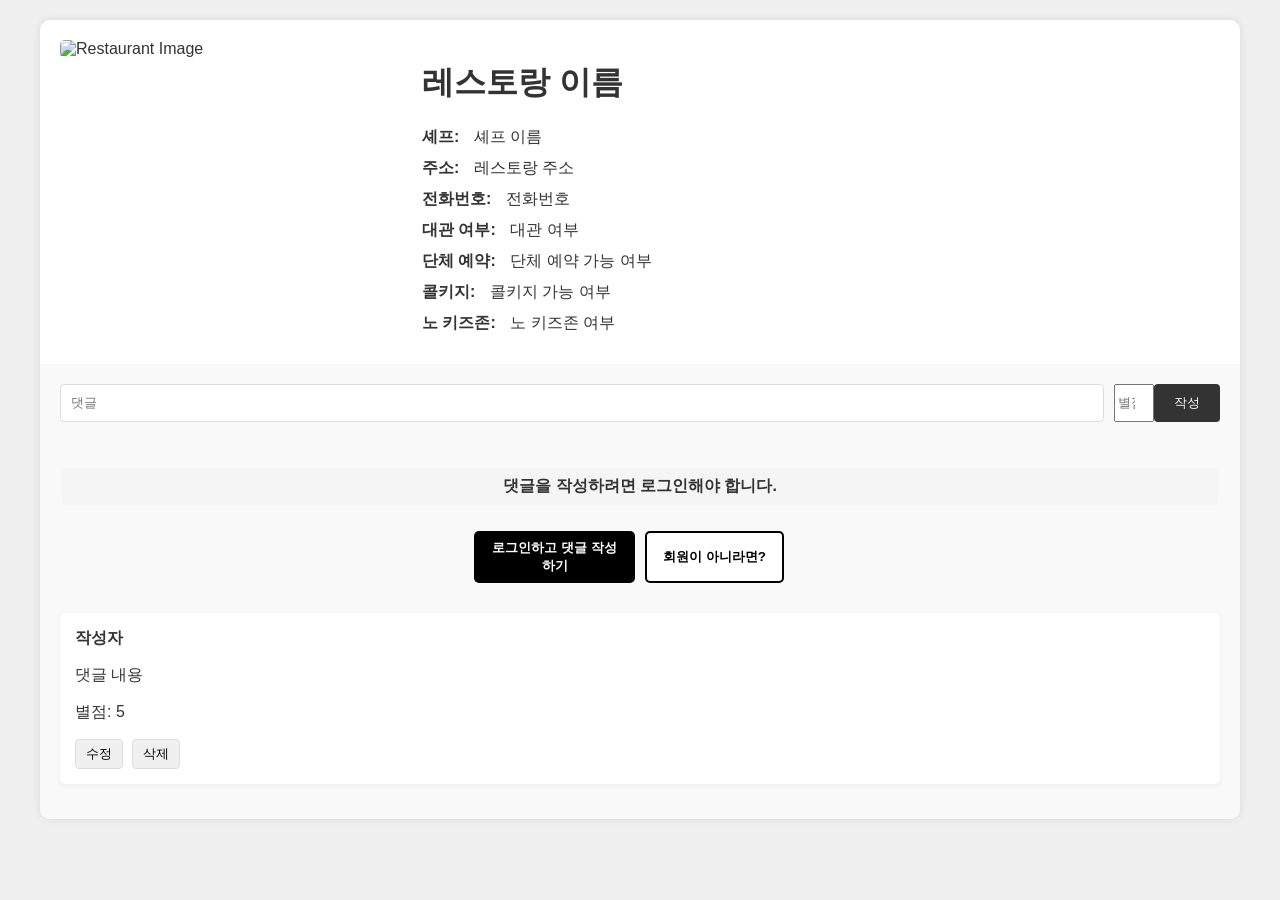
<file: src/main/resources/templates/detail.html>
<!DOCTYPE html>
<html xmlns:th="http://www.thymeleaf.org"
      xmlns:sec="http://www.thymeleaf.org/extras/spring-security">
  <head>
    <link rel="icon" href="/wbc_logo.png" type="image/x-icon">
    <meta charset="UTF-8">
    <meta name="viewport" content="width=device-width, initial-scale=1.0">
    <title>WBC</title>
    <link rel="stylesheet" th:href="@{/css/header.css}">
    <style>
      body {
          font-family: 'Nanum Gothic', sans-serif;
          background-color: #f0f0f0;
          margin: 0;
          padding: 20px;
          color: #333;
      }
      .container {
          max-width: 1200px;
          margin: 0 auto;
          background-color: white;
          border-radius: 10px;
          box-shadow: 0 0 10px rgba(0,0,0,0.1);
          overflow: hidden;
      }
      .restInfo {
          display: flex;
          padding: 20px;
      }
      .photo-gallery {
          width: 30%;
          margin-right: 20px;
      }
      .main-photo {
          width: 100%;
          height: 300px;
          object-fit: cover;
          border-radius: 5px;
      }
      .restaurant-info {
          width: 70%;
      }
      .info-item {
          margin-bottom: 10px;
      }
      .info-label {
          font-weight: bold;
          margin-right: 10px;
      }
      .comments-section {
          padding: 20px;
          background-color: #f9f9f9;
      }
      .comment {
          background-color: white;
          border-radius: 5px;
          padding: 15px;
          margin-bottom: 15px;
          box-shadow: 0 2px 5px rgba(0,0,0,0.05);
      }
      .comment-header {
          display: flex;
          justify-content: space-between;
          margin-bottom: 10px;
      }
      .comment-author {
          font-weight: bold;
      }
      .comment-date {
          color: #777;
      }
      @media (max-width: 768px) {
          .header {
              flex-direction: column;
          }
          .photo-gallery, .restaurant-info {
              width: 100%;
              margin-right: 0;
              margin-bottom: 20px;
          }
      }
      .comment-form {
          display: flex;
          margin-bottom: 20px;
      }
      .comment-form form {
          display: flex;
          width: 100%;
      }
      .comment-form input[type="text"] {
          flex-grow: 1;
          margin-right: 10px;
          padding: 10px;
          border: 1px solid #ddd;
          border-radius: 4px;
      }
      .comment-form button {
          padding: 10px 20px;
          background-color: #333;
          color: white;
          border: none;
          border-radius: 4px;
          cursor: pointer;
          transition: background-color 0.3s;
      }
      .comment-form button:hover {
          background-color: #555;
      }
      .comment-actions {
          margin-top: 10px;
      }
      .comment-actions button {
          padding: 5px 10px;
          margin-right: 5px;
          background-color: #f0f0f0;
          border: 1px solid #ddd;
          border-radius: 4px;
          cursor: pointer;
      }
      .comment-actions button:hover {
          background-color: #e0e0e0;
      }
      .edit-mode textarea {
          width: 100%;
          margin-bottom: 10px;
          padding: 8px;
          border: 1px solid #ddd;
          border-radius: 4px;
      }
    </style>
  </head>
  <body>
  <th:block th:replace="~{header :: header}"></th:block>
    <div class="container">
      <div class="restInfo">
        <div class="photo-gallery">
          <img th:src="${restaurant.restImg}" alt="Restaurant Image" class="main-photo" id="mainPhoto">
        </div>
        <div class="restaurant-info">
          <h1 th:text="${restaurant.restName}">레스토랑 이름</h1>
          <div class="info-item">
            <span class="info-label">셰프:</span>
            <span th:text="${restaurant.chef.chefName}">셰프 이름</span>
          </div>
          <div class="info-item">
            <span class="info-label">주소:</span>
            <span th:text="${restaurant.address.city} + ' ' + ${restaurant.address.street} + ' ' + ${restaurant.address.zipcode}">레스토랑 주소</span>
          </div>
          <div class="info-item">
            <span class="info-label">전화번호:</span>
            <span th:text="${restaurant.restPhone}">전화번호</span>
          </div>
          <div class="info-item">
            <span class="info-label">대관 여부:</span>
            <span th:text="${restaurant.restRental ? '가능' : '불가능'}">대관 여부</span>
          </div>
          <div class="info-item">
            <span class="info-label">단체 예약:</span>
            <span th:text="${restaurant.groupReservation ? '가능' : '불가능'}">단체 예약 가능 여부</span>
          </div>
          <div class="info-item">
            <span class="info-label">콜키지:</span>
            <span th:text="${restaurant.corkage ? '가능' : '불가능'}">콜키지 가능 여부</span>
          </div>
          <div class="info-item">
            <span class="info-label">노 키즈존:</span>
            <span th:text="${restaurant.noKidsZone ? '예' : '아니오'}">노 키즈존 여부</span>
          </div>
        </div>
      </div>
      <div class="comments-section">
        <!-- 로그인한 경우에만 댓글 입력 폼 보이기 -->
        <div class="comment-form" th:if="${#authorization.expression('isAuthenticated()')}">
          <form id="commentForm">
            <input type="text" name="commContent" placeholder="댓글" required>
            <input type="number" name="commStar" placeholder="별점" min="1" max="5" required>
            <button type="submit">작성</button>
          </form>
        </div>
        <!-- 비회원일 경우, 로그인 유도 메시지 표시 -->
        <div class="comment-form" th:unless="${#authorization.expression('isAuthenticated()')}"
             style="display: flex; flex-direction: column; align-items: center; gap: 10px; padding: 10px;">
          <p style="background: #f5f5f5; color: #333; font-weight: bold; padding: 8px;
              border-radius: 5px; text-align: center; width: 100%;">
            댓글을 작성하려면 로그인해야 합니다.
          </p>
          <div style="display: flex; gap: 10px;">
            <!-- 로그인 버튼 -->
            <form action="/users/login" method="get">
              <button type="submit"
                      style="background: black; color: white; border: none; padding: 8px 16px;
                           border-radius: 5px; cursor: pointer; font-weight: bold;">
                로그인하고 댓글 작성하기
              </button>
            </form>
            <!-- 회원가입 버튼 -->
            <form action="/users/sign-up" method="get">
              <button type="submit"
                      style="background: white; color: black; border: 2px solid black; padding: 8px 16px;
                           border-radius: 5px; cursor: pointer; font-weight: bold;">
                회원이 아니라면?
              </button>
            </form>
          </div>
        </div>

        <!-- 댓글 리스트 -->
        <div id="commentList">
          <div th:each="comment : ${restaurant.comments}" class="comment" th:data-comment-id="${comment.commId}">
            <div class="comment-header">
              <span class="comment-author" th:text="${comment.user.userName}">작성자</span>
            </div>
            <p class="comment-content" th:text="${comment.commContent}">댓글 내용</p>
            <p class="comment-star" th:text="'별점: ' + ${comment.commStar}">별점: 5</p>
            <div class="comment-actions"
                 th:if="${#authorization.expression('isAuthenticated()') and #authentication.principal.userId == comment.user.userId}">
              <button onclick="editComment(this)" class="edit-btn">수정</button>
              <button onclick="deleteComment(this)" class="delete-btn">삭제</button>
            </div>
          </div>
        </div>
      </div>
    </div>
    <script th:inline="javascript">
      const restId = [[${restaurant.restId}]];
      const currentUserId = [[${#authentication.principal.userId}]];

      document.getElementById('commentForm').addEventListener('submit', function(e) {
          e.preventDefault();

          const formData = {
              commContent: this.querySelector('[name="commContent"]').value,
              commStar: this.querySelector('[name="commStar"]').value,
              restId: restId
          };

          fetch('/replies', {
              method: 'POST',
              headers: {
                  'Content-Type': 'application/json'
              },
              body: JSON.stringify(formData)
          })
          .then(response => {
              if (response.ok) {
                  location.reload();
              } else {
                  alert('댓글 작성에 실패했습니다.');
              }
          })
          .catch(error => {
              console.error('Error:', error);
              alert('오류가 발생했습니다.');
          });
      });

      function editComment(btn) {
          const commentDiv = btn.closest('.comment');
          const commentId = commentDiv.dataset.commentId;
          const contentP = commentDiv.querySelector('.comment-content');
          const starP = commentDiv.querySelector('.comment-star');
          const currentContent = contentP.textContent;
          const currentStar = starP.textContent.split(': ')[1];

          commentDiv.innerHTML = `
              <div class="edit-mode">
                  <textarea>${currentContent}</textarea>
                  <input type="number" value="${currentStar}" min="1" max="5">
                  <button onclick="saveEdit(this, '${commentId}')">저장</button>
                  <button onclick="cancelEdit(this)">취소</button>
              </div>
          `;
      }

      function saveEdit(btn, commentId) {
          const editDiv = btn.closest('.edit-mode');
          const newContent = editDiv.querySelector('textarea').value;
          const newStar = editDiv.querySelector('input[type="number"]').value;

          const formData = {
              commContent: newContent,
              commStar: newStar
          };

          fetch(`/replies/${commentId}`, {
              method: 'PUT',
              headers: {
                  'Content-Type': 'application/json'
              },
              body: JSON.stringify(formData)
          })
          .then(response => {
              if (response.ok) {
                  location.reload();
              } else {
                  alert('댓글 수정에 실패했습니다.');
              }
          })
          .catch(error => {
              console.error('Error:', error);
              alert('오류가 발생했습니다.');
          });
      }

      function cancelEdit(btn) {
          location.reload();
      }

      function deleteComment(btn) {
          if (!confirm('정말로 이 댓글을 삭제하시겠습니까?')) {
              return;
          }

          const commentDiv = btn.closest('.comment');
          const commentId = commentDiv.dataset.commentId;

          fetch(`/replies/${commentId}`, {
              method: 'DELETE'
          })
          .then(response => {
              if (response.ok) {
                  location.reload();
              } else {
                  alert('댓글 삭제에 실패했습니다.');
              }
          })
          .catch(error => {
              console.error('Error:', error);
              alert('오류가 발생했습니다.');
          });
      }
    </script>
  </body>
</html>
</file>
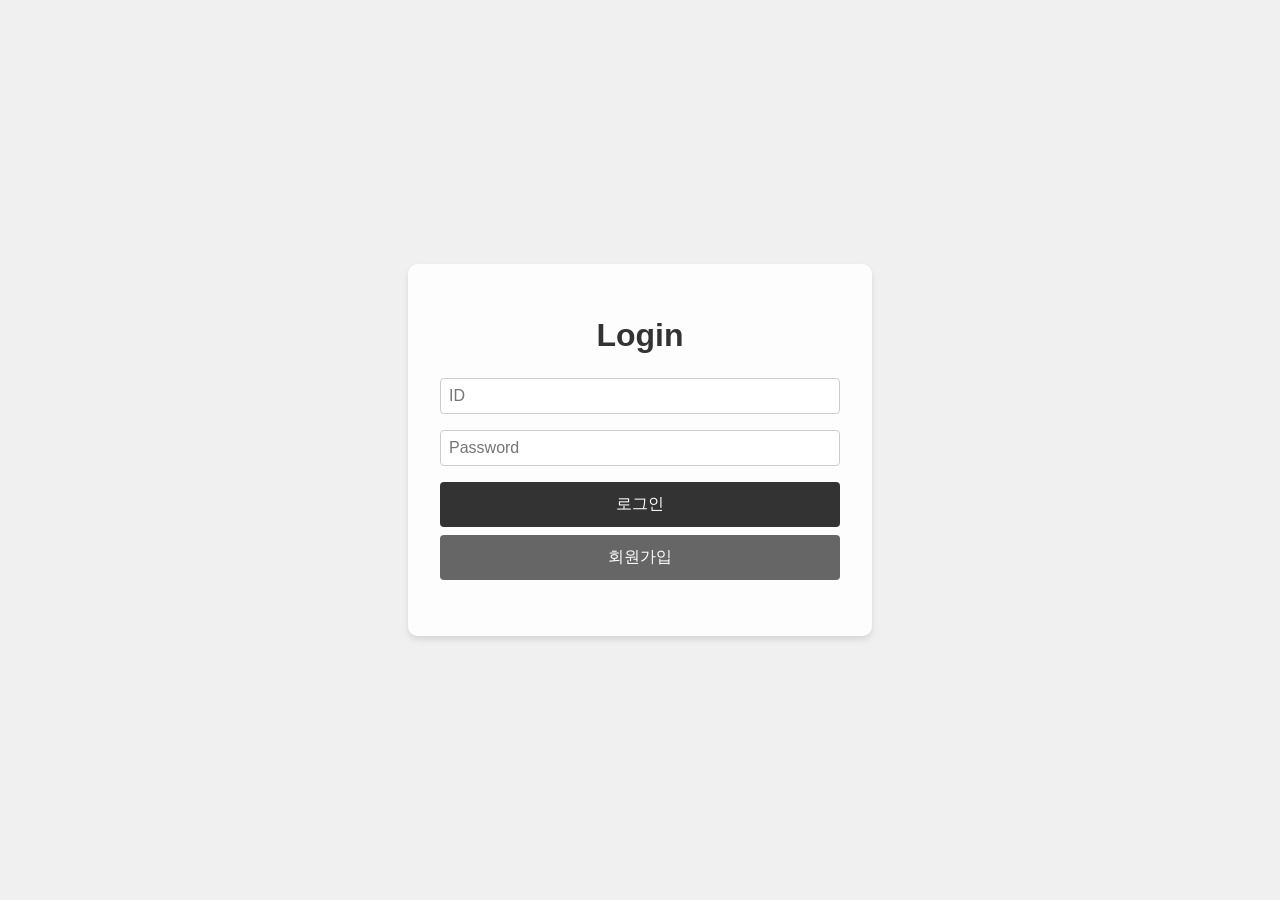
<file: src/main/resources/templates/login.html>
<!DOCTYPE html>
<html lang="ko" xmlns:th="http://www.thymeleaf.org">
  <head>
    <link rel="icon" href="/wbc_logo.png" type="image/x-icon">
    <meta charset="UTF-8">
    <meta name="viewport" content="width=device-width, initial-scale=1.0">
    <title>WBC</title>
    <style>
      body {
          font-family: 'Nanum Gothic', sans-serif;
          background-color: #f0f0f0;
          margin: 0;
          padding: 0;
          display: flex;
          justify-content: center;
          align-items: center;
          height: 100vh;
          background-image: url('https://via.placeholder.com/1920x1080.png?text=Black+and+White+Kitchen');
          background-size: cover;
          background-position: center;
      }
      .login-container {
          background-color: rgba(255, 255, 255, 0.9);
          padding: 2rem;
          border-radius: 10px;
          box-shadow: 0 4px 6px rgba(0, 0, 0, 0.1);
          max-width: 400px;
          width: 100%;
      }
      h1 {
          text-align: center;
          color: #333;
          margin-bottom: 1.5rem;
      }
      form {
          display: flex;
          flex-direction: column;
      }
      input {
          margin-bottom: 1rem;
          padding: 0.5rem;
          border: 1px solid #ccc;
          border-radius: 4px;
          font-size: 1rem;
      }
      button {
          background-color: #333;
          color: white;
          padding: 0.75rem;
          border: none;
          border-radius: 4px;
          font-size: 1rem;
          cursor: pointer;
          transition: background-color 0.3s ease;
          margin-bottom: 0.5rem;
      }
      button:hover {
          background-color: #555;
      }
      .signup-button {
          background-color: #666;
          color: white;
      }
      .signup-button:hover {
          background-color: #888;
      }
      .error-message {
          color: #ff0000;
          text-align: center;
          margin-top: 1rem;
      }
    </style>
  </head>
  <body>
    <div class="login-container">
      <h1>Login</h1>
      <form th:action="@{/users/login}" method="post">
        <input type="text" name="username" placeholder="ID" required>
        <input type="password" name="password" placeholder="Password" required>
        <button type="submit">로그인</button>
      </form>
      <a th:href="@{/users/sign-up}">
        <button class="signup-button" style="width: 100%;">회원가입</button>
      </a>
<!--  세큐리티 설정필요함    -->
      <p th:if="${session.errorMessage}" class="error-message">

      </p>
    </div>
  </body>
</html>
</file>
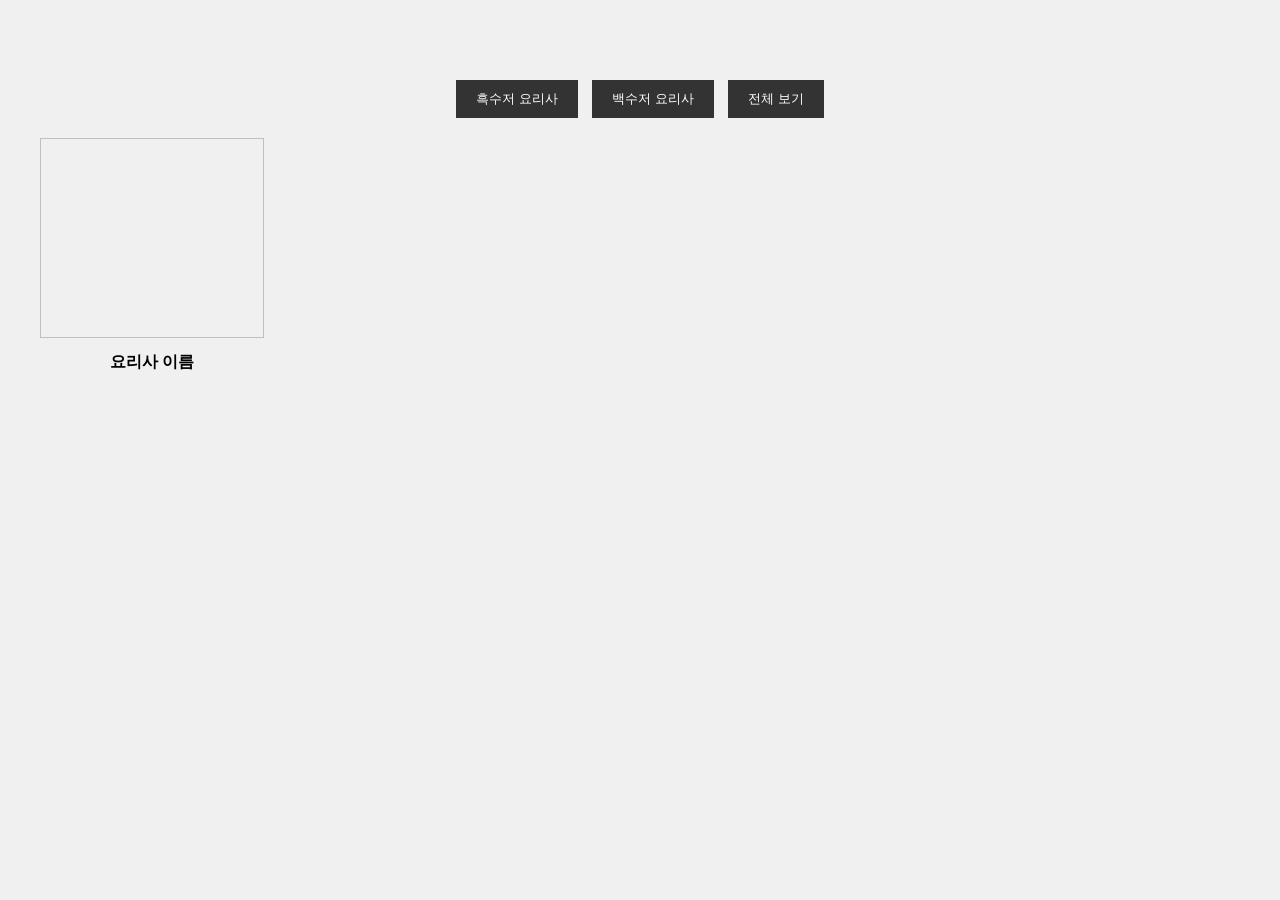
<file: src/main/resources/templates/main.html>
<!DOCTYPE html>
<html xmlns:th="http://www.thymeleaf.org"
      xmlns:sec="http://www.thymeleaf.org/extras/spring-security">
  <head>
    <link rel="icon" href="/wbc_logo.png" type="image/x-icon">
    <meta charset="UTF-8">
    <meta name="viewport" content="width=device-width, initial-scale=1.0">
    <title>WBC</title>
    <link rel="stylesheet" th:href="@{/css/header.css}">
    <style>
      body {
          font-family: 'Nanum Gothic', sans-serif;
          background-color: #f0f0f0;
          margin: 0;
          padding: 20px;
      }
      .container {
          max-width: 1200px;
          margin: 0 auto;
          margin-top: 60px;
      }
      h1 {
          text-align: center;
          color: #333;
      }
      .toggle-container {
          text-align: center;
          margin-bottom: 20px;
      }
      .toggle-btn {
          background-color: #333;
          color: white;
          border: none;
          padding: 10px 20px;
          cursor: pointer;
          transition: background-color 0.3s;
          margin: 0 5px;
      }
      .toggle-btn:hover {
          background-color: #555;
      }
      .chef-grid {
          display: grid;
          grid-template-columns: repeat(auto-fill, minmax(200px, 1fr));
          gap: 20px;
      }
      .chef-card {
          background-color: white;
          border-radius: 10px;
          overflow: hidden;
          box-shadow: 0 4px 6px rgba(0, 0, 0, 0.1);
          cursor: pointer;
          transition: transform 0.3s;
          border: 3px solid transparent; /* 기본 테두리 추가 */
      }
      .chef-card:hover {
          transform: translateY(-5px);
      }
      .chef-card.border-B {
          border-color: black;
      }
      .chef-card.border-W {
          border-color: white;
          box-shadow: 0 0 0 1px #ccc;
      }
      .chef-image {
          width: 100%;
          height: 200px;
          object-fit: cover;
      }
      .chef-name {
          padding: 10px;
          text-align: center;
          font-weight: bold;
      }
      .modal {
          display: none;
          position: fixed;
          z-index: 1;
          left: 0;
          top: 0;
          width: 100%;
          height: 100%;
          background-color: rgba(0,0,0,0.4);
      }
      .modal-content {
          background-color: #fefefe;
          margin: 15% auto;
          padding: 20px;
          border: 1px solid #888;
          width: 80%;
          max-width: 600px;
          border-radius: 10px;
      }
      .close {
          color: #aaa;
          float: right;
          font-size: 28px;
          font-weight: bold;
          cursor: pointer;
      }
      .close:hover {
          color: #000;
      }
    </style>
  </head>
    <body>
    <th:block th:replace="~{header :: header}"></th:block>

    <div class="container">
      <div class="toggle-container">
        <button id="toggleBlackBtn" class="toggle-btn">흑수저 요리사</button>
        <button id="toggleWhiteBtn" class="toggle-btn">백수저 요리사</button>
        <button id="toggleAllBtn" class="toggle-btn">전체 보기</button>
      </div>

      <div id="chefGrid" class="chef-grid">
        <div th:each="chef : ${chefs}" th:class="${'chef-card ' + chef.chefCategory}" th:data-chef-id="${chef.chefId}">
          <img th:src="${chef.chefImage}"
               th:alt="${chef.chefName}" class="chef-image">
          <div class="chef-name" th:text="${chef.chefName}">요리사 이름</div>
        </div>
      </div>
    </div>

    <!-- 레스토랑 모달 -->
    <div id="restaurantModal" class="modal">
      <div class="modal-content">
        <span class="close">&times;</span>
        <h2 id="modalChefName"></h2>
        <ul id="restaurantList"></ul>
      </div>
    </div>

    <script th:inline="javascript">
      const modal = document.getElementById('restaurantModal');
      const modalChefName = document.getElementById('modalChefName');
      const restaurantList = document.getElementById('restaurantList');
      const closeBtn = document.querySelector('.close');
      const toggleBlackBtn = document.getElementById('toggleBlackBtn');
      const toggleWhiteBtn = document.getElementById('toggleWhiteBtn');
      const toggleAllBtn = document.getElementById('toggleAllBtn');

      document.addEventListener("DOMContentLoaded", () => {
          setupToggleButtons();
          setupChefCardListeners();
      });

      function setupToggleButtons() {
          toggleBlackBtn.addEventListener('click', () => filterChefs('B'));
          toggleWhiteBtn.addEventListener('click', () => filterChefs('W'));
          toggleAllBtn.addEventListener('click', () => filterChefs('all'));
      }

        function setupChefCardListeners() {
            const chefCards = document.querySelectorAll('.chef-card');
            chefCards.forEach(card => {
                card.addEventListener('click', () => {
                    const chefId = card.getAttribute('data-chef-id');
                    const chefName = card.querySelector('.chef-name').textContent;
                    showRestaurants(chefId, chefName);
                });
            });
        }

      function filterChefs(category) {
          const cards = document.querySelectorAll('.chef-card');
          cards.forEach(card => {
              if (category === 'all' || card.classList.contains(category)) {
                  card.style.display = 'block';
              } else {
                  card.style.display = 'none';
              }
          });
      }

      function showRestaurants(chefId, chefName) {
          modalChefName.textContent = `${chefName}의 식당`;
          restaurantList.innerHTML = '';

          fetch(`/api/restaurants/chef/${chefId}`)
              .then(response => response.json())
              .then(data => {
                  const restaurants = data.content;  // 'content' 속성에 레스토랑 데이터가 들어있음
                  console.log(restaurants); // 배열 확인

                  if (restaurants.length === 0) {
                      const li = document.createElement('li');
                      li.textContent = '등록된 식당이 없습니다.';
                      restaurantList.appendChild(li);
                  } else {
                      restaurants.forEach(restaurant => {
                          const li = document.createElement('li');

                          // <a> 태그로 레스토랑 이름을 링크로 만들어줌
                          const link = document.createElement('a');
                          link.href = `/restaurants/${restaurant.restId}`;  // 링크 경로
                          link.textContent = restaurant.restName;  // 레스토랑 이름

                          li.appendChild(link);  // <li> 안에 <a> 태그 추가
                          restaurantList.appendChild(li);  // <ul> 또는 <ol>에 <li> 추가
                      });
                  }
                  modal.style.display = 'block';
              })
              .catch(error => {
                  console.error('레스토랑 정보를 불러오는 중 오류 발생:', error);
                  const li = document.createElement('li');
                  li.textContent = '등록된 식당이 없습니다.';
                  restaurantList.appendChild(li);
                  modal.style.display = 'block';
              });
      }

      if (closeBtn) {
          closeBtn.addEventListener('click', () => {
              modal.style.display = 'none';
          });
      }

      window.addEventListener('click', (event) => {
          if (event.target === modal) {
              modal.style.display = 'none';
          }
      });
    </script>
  </body>
</html>
</file>
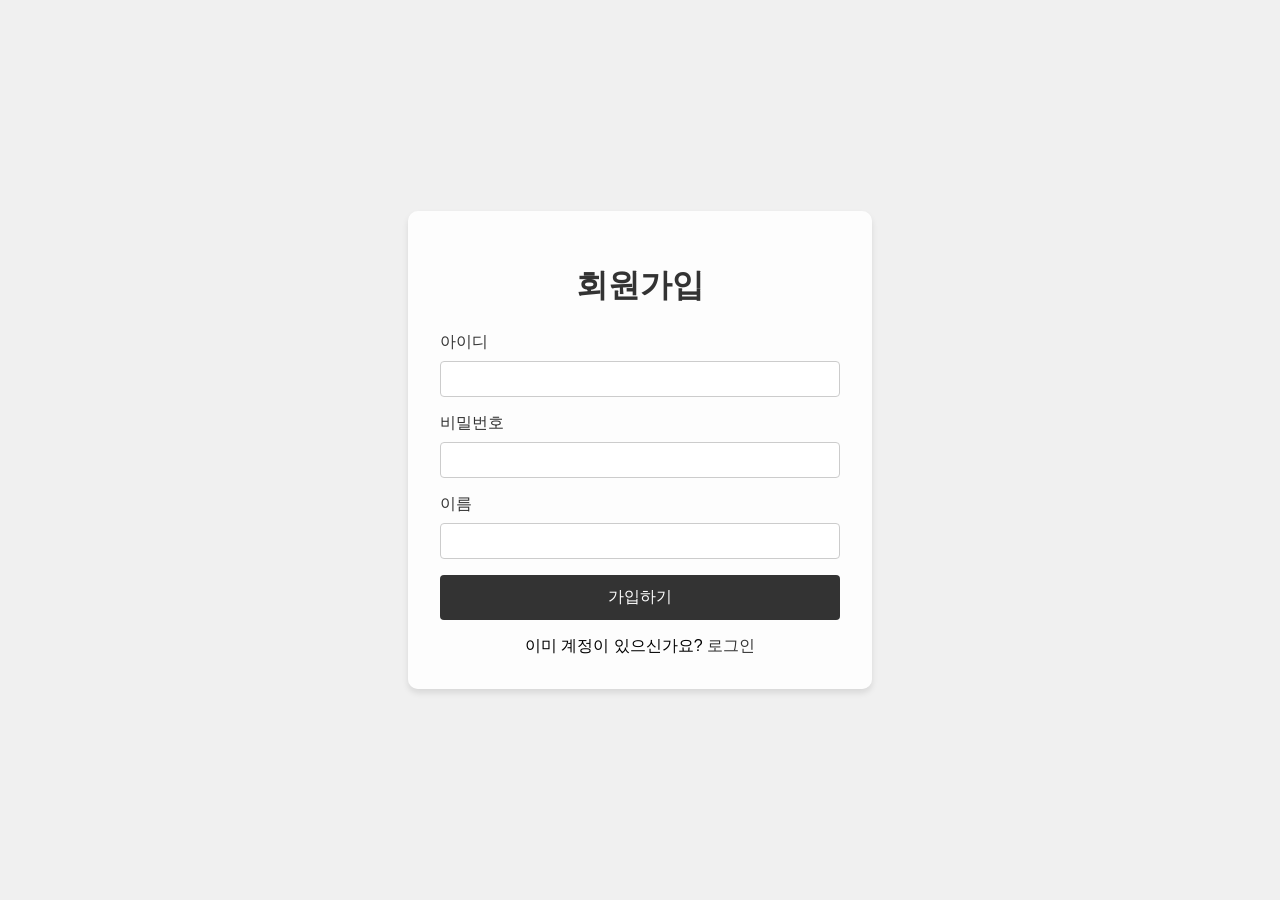
<file: src/main/resources/templates/sign-up.html>
<!DOCTYPE html>
<html lang="ko" xmlns:th="http://www.thymeleaf.org">
  <head>
    <link rel="icon" href="/wbc_logo.png" type="image/x-icon">
    <meta charset="UTF-8">
    <meta name="viewport" content="width=device-width, initial-scale=1.0">
    <title>WBC</title>
    <style>
      body {
          font-family: 'Nanum Gothic', sans-serif;
          background-color: #f0f0f0;
          margin: 0;
          padding: 0;
          display: flex;
          justify-content: center;
          align-items: center;
          height: 100vh;
          background-image: url('https://via.placeholder.com/1920x1080.png?text=Black+and+White+Kitchen');
          background-size: cover;
          background-position: center;
      }
      .signup-container {
          background-color: rgba(255, 255, 255, 0.9);
          padding: 2rem;
          border-radius: 10px;
          box-shadow: 0 4px 6px rgba(0, 0, 0, 0.1);
          max-width: 400px;
          width: 100%;
      }
      h1 {
          text-align: center;
          color: #333;
          margin-bottom: 1.5rem;
      }
      form {
          display: flex;
          flex-direction: column;
      }
      label {
          margin-bottom: 0.5rem;
          color: #333;
      }
      input {
          margin-bottom: 1rem;
          padding: 0.5rem;
          border: 1px solid #ccc;
          border-radius: 4px;
          font-size: 1rem;
      }
      button {
          background-color: #333;
          color: white;
          padding: 0.75rem;
          border: none;
          border-radius: 4px;
          font-size: 1rem;
          cursor: pointer;
          transition: background-color 0.3s ease;
      }
      button:hover {
          background-color: #555;
      }
      .error-message {
          color: #ff0000;
          margin-top: 1rem;
          text-align: center;
      }
      .login-link {
          text-align: center;
          margin-top: 1rem;
      }
      .login-link a {
          color: #333;
          text-decoration: none;
      }
      .login-link a:hover {
          text-decoration: underline;
      }
    </style>
  </head>
  <body>
    <div class="signup-container">
      <h1>회원가입</h1>
      <form id="signupForm" th:action="@{/users/sign-up}" method="post" th:object="${signupForm}">
        <label for="userId">아이디</label>
        <input type="text" id="userId" th:field="*{userId}" required minlength="4">

        <label for="userPassword">비밀번호</label>
        <input type="password" id="userPassword" th:field="*{userPassword}" required minlength="4">

        <label for="userName">이름</label>
        <input type="text" id="userName" th:field="*{userName}" required minlength="2">

        <button type="submit" onclick="disableButton()">가입하기</button>
      </form>
      <div class="login-link">
        이미 계정이 있으신가요? <a th:href="@{/users/login}">로그인</a>
      </div>
    </div>

    <script>
      const form = document.getElementById('signupForm');
      form.addEventListener('submit', (e) => {
          const name = document.getElementById('name').value;
          const username = document.getElementById('username').value;
          const password = document.getElementById('password').value;

          if (name.length < 2) {
              e.preventDefault();
              alert('이름은 2글자 이상이어야 합니다.');
          } else if (username.length < 4) {
              e.preventDefault();
              alert('아이디는 4글자 이상이어야 합니다.');
          } else if (password.length < 4) {
              e.preventDefault();
              alert('비밀번호는 4글자 이상이어야 합니다.');
          }
      });

      function disableButton() {
        document.getElementById('submitBtn').disabled = true;
      }
    </script>
  </body>
</html>
</file>
